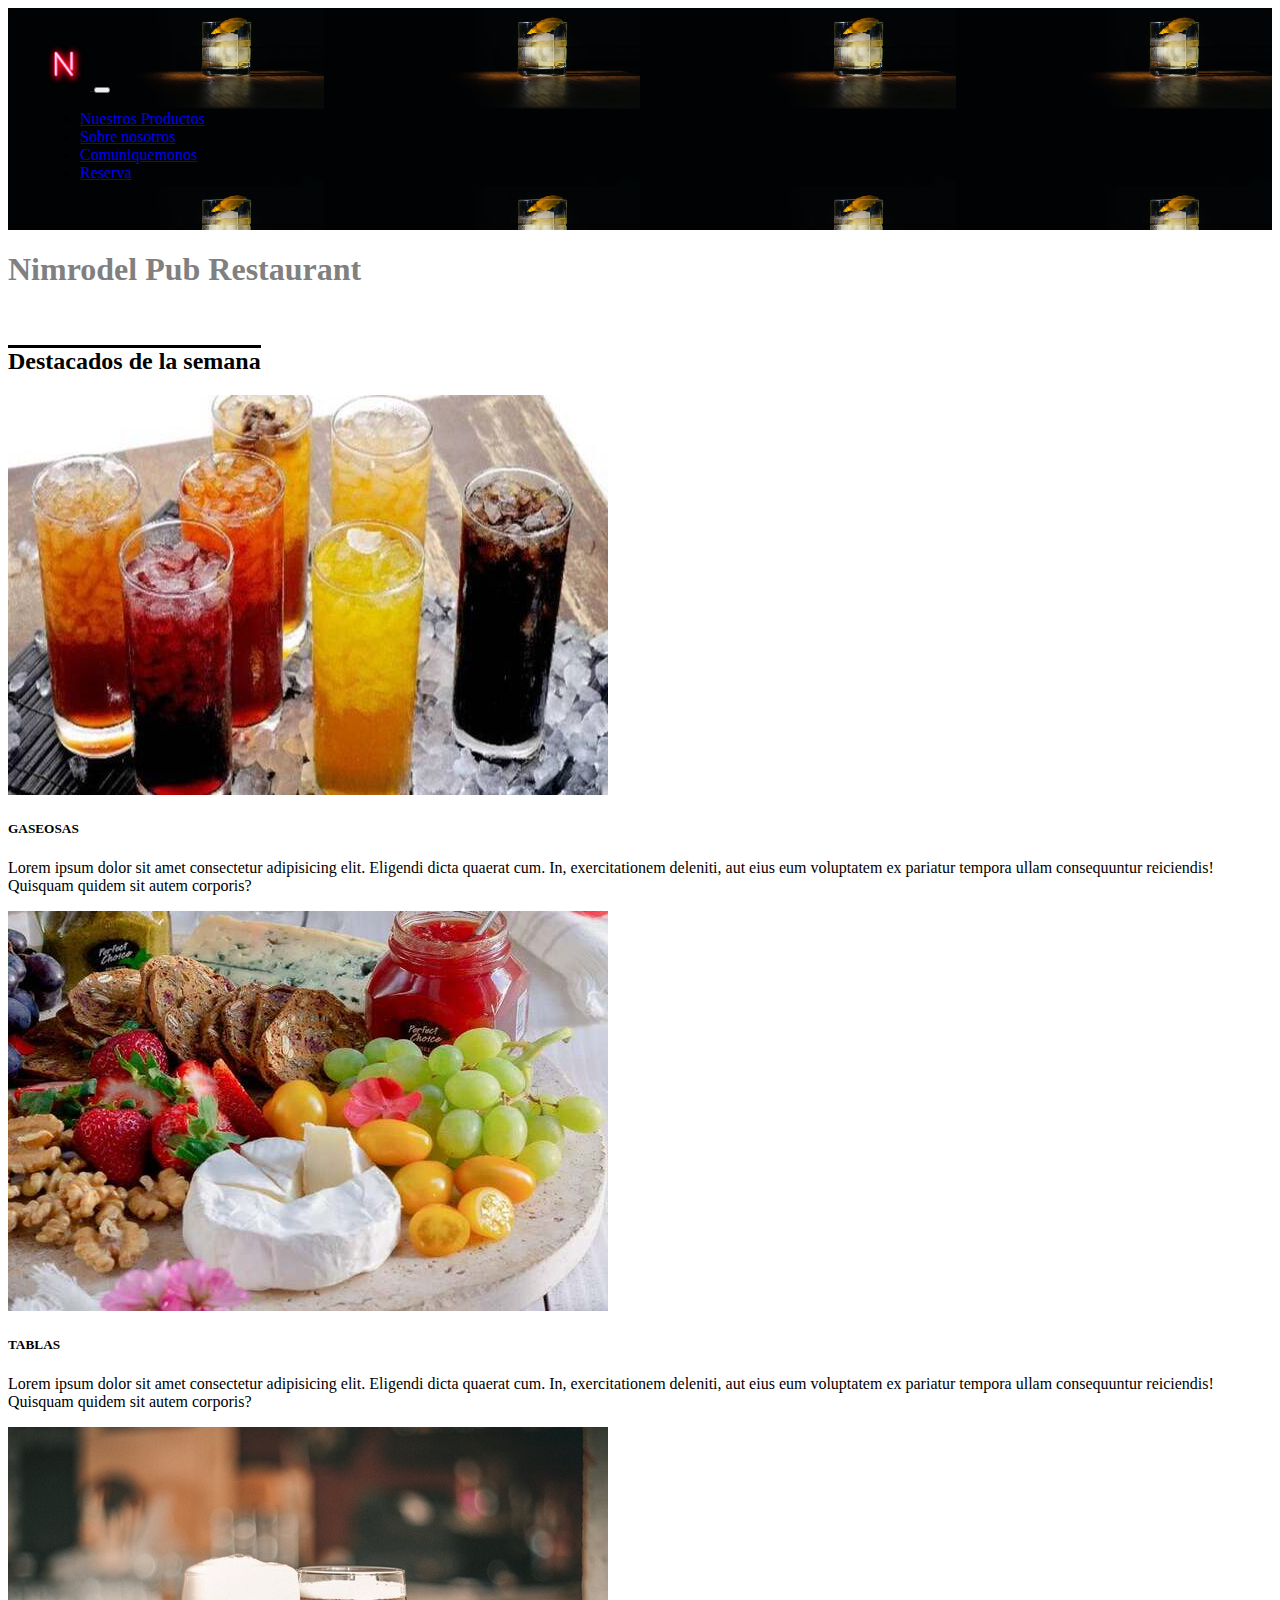
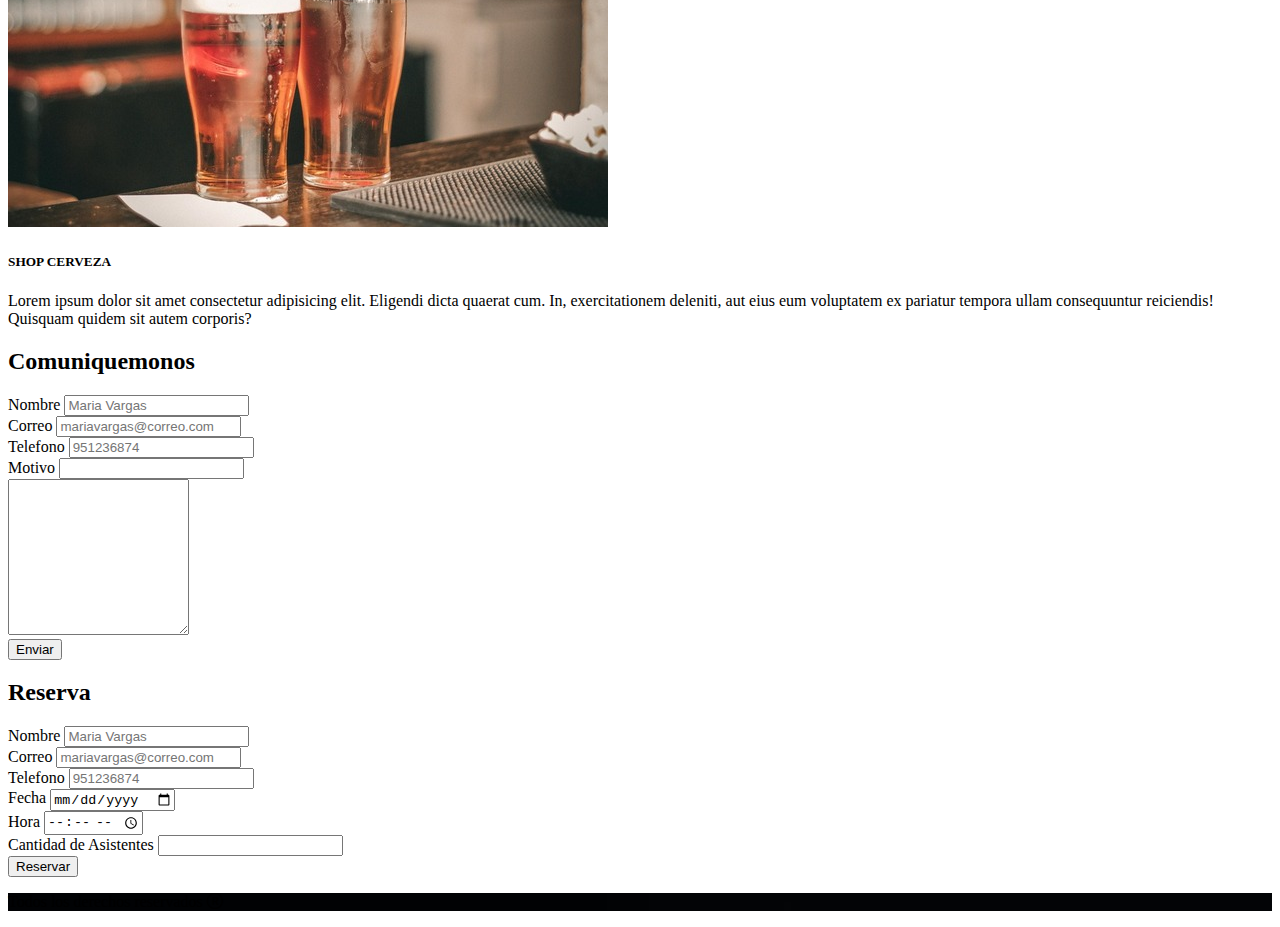
<file: index.html>
<!DOCTYPE html>
<html lang="es">

<head>
    <!-- Metadata -->
    <meta charset="UTF-8">
    <meta name="author" content="JIgnacioGO">
    <meta name="description" content="Pub Restaurant ">
    <meta http-equiv="X-UA-Compatible" content="IE=edge">
    <meta name="viewport" content="width=device-width, initial-scale=1.0">
    <!-- Titulo -->
    <title>NINRODEL Restaurant y Pub</title>
    <!-- Favicon -->
    <link rel="icon" type="image/x-icon" href="Assets/img/n.png">
    <!-- CSS -->
    <link rel="stylesheet" href="Assets/CSS/style.css">
    <!-- Bootstrap -->
    <link href="https://cdn.jsdelivr.net/npm/bootstrap@5.2.3/dist/css/bootstrap.min.css" rel="stylesheet"
        integrity="sha384-rbsA2VBKQhggwzxH7pPCaAqO46MgnOM80zW1RWuH61DGLwZJEdK2Kadq2F9CUG65" crossorigin="anonymous">
    <!-- Bootstrap Icons -->
    <link rel="stylesheet" href="https://cdn.jsdelivr.net/npm/bootstrap-icons@1.10.4/font/bootstrap-icons.css">
</head>

<body>
    <!-- Barra de Navegacion (Navbar) -->
    <nav class="navbar navbar-expand-lg navbar-dark bg-dark">
        <div class="container-fluid">
            <a class="navbar-brand" href="#">
                <img src="Assets/img/n.png" width="50" alt="logo de la pagina web Ninrodel">
            </a>
            <button class="navbar-toggler" type="button" data-bs-toggle="collapse" data-bs-target="#navbar-toggler"
                aria-controls="navbarTogglerDemo01" aria-expanded="false" aria-label="Toggle navigation">
                <span class="navbar-toggler-icon"></span>
            </button>
            <div class="collapse navbar-collapse" id="navbar-toggler">
                <ul class="navbar-nav elementos-navbar justify-content-center align-items-center">
                    <li class="nav-item">
                        <a class="nav-link active" aria-current="page" href="#productos">Nuestros Productos</a>
                    </li>
                    <li class="nav-item">
                        <a class="nav-link" href="#">Sobre nosotros</a>
                    </li>
                    <li class="nav-item">
                        <a class="nav-link" href="#comuniquemonos">Comuniquemonos</a>
                    </li>
                    <li class="nav-item">
                        <a class="nav-link" href="#reserva">Reserva</a>
                    </li>
                </ul>
            </div>
        </div>
    </nav>

    <!-- Titulo -->
    <section class="container d-flex flex-column justify-content-center align-items-center">
        <div class="row titulo1 mt-4 mb-4">
            <div class="col text-center">
                <h1>Nimrodel Pub Restaurant</h1> <br>
            </div>
        </div>
        <div class="row titulo2">
            <div class="col text-center">
                <h2><span>Destacados de la semana</span></h2>
            </div>
        </div>
    </section>

    <!-- Productos -->
    <section id="productos" class="container mt-5 text-center">
        <div class="row">
            <div class="card col-12 col-lg-4">
                <img src="Assets/img/bebidas.jpg" class="card-img-top" alt="Bebidas">
                <div class="card-body">
                    <h5 class="card-title">GASEOSAS</h5>
                    <p class="card-text">Lorem ipsum dolor sit amet consectetur adipisicing elit. Eligendi dicta quaerat
                        cum. In, exercitationem deleniti, aut eius eum voluptatem ex pariatur tempora ullam consequuntur
                        reiciendis! Quisquam quidem sit autem corporis?</p>
                </div>
            </div>
            <div class="card col-12 col-lg-4">
                <img src="Assets/img/tablas.jpg" class="card-img-top" alt="Bebidas">
                <div class="card-body">
                    <h5 class="card-title">TABLAS</h5>
                    <p class="card-text">Lorem ipsum dolor sit amet consectetur adipisicing elit. Eligendi dicta quaerat
                        cum. In, exercitationem deleniti, aut eius eum voluptatem ex pariatur tempora ullam consequuntur
                        reiciendis! Quisquam quidem sit autem corporis?</p>
                </div>
            </div>
            <div class="card col-12 col-lg-4">
                <img src="Assets/img/shop.jpeg" class="card-img-top" alt="Bebidas">
                <div class="card-body">
                    <h5 class="card-title">SHOP CERVEZA</h5>
                    <p class="card-text">Lorem ipsum dolor sit amet consectetur adipisicing elit. Eligendi dicta quaerat
                        cum. In, exercitationem deleniti, aut eius eum voluptatem ex pariatur tempora ullam consequuntur
                        reiciendis! Quisquam quidem sit autem corporis?</p>
                </div>
            </div>

        </div>


    </section>

    <!-- Comuniquemonos -->
    <section id="comuniquemonos" class="container formulario mt-4 pt-3 col-7 text-center bg-dark text-light rounded-2">
        <h2 class="mb-4">Comuniquemonos</h2>
        <form class="form-inline col-6 mx-auto align-items-center" method="POST" action="pagina-contacto.html">
            <div class="mb-3 d-flex align-items-center">
                <label for="InputName" class="form-label me-2">Nombre</label>
                <input class="form-control form-control-sm rounded-0" type="text" id="InputName"
                    placeholder="Maria Vargas">
            </div>

            <div class="mb-3 d-flex align-items-center">
                <label for="InputEmail" class="form-label me-2">Correo</label>
                <input type="email" class="form-control form-control-sm rounded-0" id="InputEmail"
                    placeholder="mariavargas@correo.com">
            </div>

            <div class="mb-3 d-flex align-items-center">
                <label for="InputPhone" class="form-label me-2">Telefono</label>
                <input type="tel" class="form-control form-control-sm rounded-0" id="InputPhone"
                    placeholder="951236874">
            </div>

            <div class="mb-3 d-flex align-items-center">
                <label for="InputMotivo" class="form-label me-2">Motivo</label>
                <input type="text" class="form-control form-control-sm rounded-0" id="InputMotivo">
            </div>
            <div>
                <textarea class="form-control rounded-0" id="InputTextMotivo" rows="10"></textarea>
            </div>

            <button type="submit" class="btn btn-secondary mt-3 mb-3 rounded-0">Enviar</button>
        </form>
    </section>

    <!-- Reserva -->
    <section id="reserva" class="container formulario mt-4 mb-4 pt-3 col-7 text-center bg-dark text-light rounded-2">
        <h2 class="mb-4">Reserva</h2>
        <form class="form-inline col-6 mx-auto align-items-center" method="POST" action="pagina-reserva.html">
            <div class="mb-3 d-flex align-items-center">
                <label for="InputName" class="form-label me-2">Nombre</label>
                <input class="form-control form-control-sm rounded-0" type="text" id="InputName"
                    placeholder="Maria Vargas">
            </div>

            <div class="mb-3 d-flex align-items-center">
                <label for="InputEmail" class="form-label me-2">Correo</label>
                <input type="email" class="form-control form-control-sm rounded-0" id="InputEmail"
                    placeholder="mariavargas@correo.com">
            </div>

            <div class="mb-3 d-flex align-items-center">
                <label for="InputPhone" class="form-label me-2">Telefono</label>
                <input type="tel" class="form-control form-control-sm rounded-0" id="InputPhone"
                    placeholder="951236874">
            </div>

            <div class="mb-3 d-flex align-items-center">
                <label for="InputFecha" class="form-label me-2">Fecha</label>
                <input type="date" class="form-control form-control-sm rounded-0" id="InputFecha">
            </div>

            <div class="mb-3 d-flex align-items-center">
                <label for="InputHora" class="form-label me-2">Hora</label>
                <input type="time" class="form-control form-control-sm rounded-0" id="InputHora">
            </div>

            <div class="mb-3 d-flex align-items-center">
                <label for="InputCantidad" class="form-label me-2">Cantidad de Asistentes</label>
                <input type="number" class="form-control form-control-sm rounded-0" id="InputCantidad">
            </div>

            <button type="submit" class="btn btn-secondary mt-3 mb-3 rounded-0">Reservar</button>
        </form>
    </section>

    <!-- Pie de Pagina (footer) -->
    <footer class="container-fluid bg-black text-center text-light p-5 mt-4">
        <p>Todos los derechos reservados 
        <i class="bi bi-r-circle"></i>
        </p>
    </footer>


    <!-- Scripts Bootstrap -->
    <script src="https://cdn.jsdelivr.net/npm/bootstrap@5.2.3/dist/js/bootstrap.bundle.min.js"
        integrity="sha384-kenU1KFdBIe4zVF0s0G1M5b4hcpxyD9F7jL+jjXkk+Q2h455rYXK/7HAuoJl+0I4"
        crossorigin="anonymous"></script>
</body>

</html>
</file>
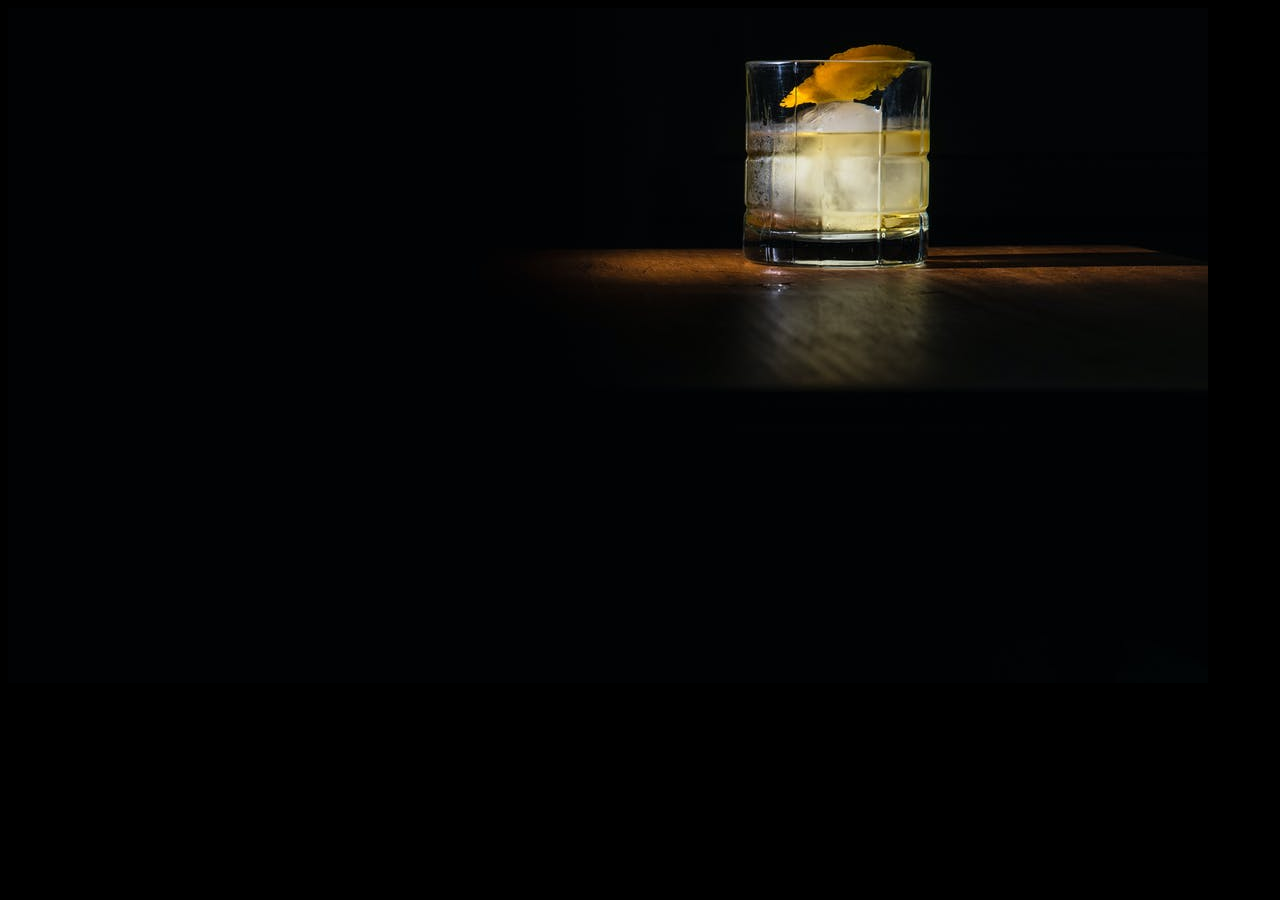
<file: pagina-contacto.html>
<!DOCTYPE html>
<html lang="es">

<head>
    <!-- Metadata -->
    <meta charset="UTF-8">
    <meta name="author" content="JIgnacioGO">
    <meta name="description" content="Pub Restaurant ">
    <meta http-equiv="X-UA-Compatible" content="IE=edge">
    <meta name="viewport" content="width=device-width, initial-scale=1.0">
    <!-- Titulo -->
    <title>NINRODEL Restaurant y Pub</title>
    <!-- Favicon -->
    <link rel="icon" type="image/x-icon" href="Assets/img/n.png">
    <!-- CSS -->
    <link rel="stylesheet" href="Assets/CSS/style.css">
    <!-- Bootstrap -->
    <link href="https://cdn.jsdelivr.net/npm/bootstrap@5.2.3/dist/css/bootstrap.min.css" rel="stylesheet"
        integrity="sha384-rbsA2VBKQhggwzxH7pPCaAqO46MgnOM80zW1RWuH61DGLwZJEdK2Kadq2F9CUG65" crossorigin="anonymous">
    <!-- Bootstrap Icons -->
    <link rel="stylesheet" href="https://cdn.jsdelivr.net/npm/bootstrap-icons@1.10.4/font/bootstrap-icons.css">
    <style>
        body {
            background-color: black;
        }
    </style>
</head>

<body class="contacto">
    <section class="container-fluid d-flex align-content-center justify-content-center p-5 text-center col-12 bg-black">
        <div class="card bg-black text-light col-6">
            <img src="Assets/img/fondo.jpg" class="card-img-top" alt="vaso de cerveza">
            <div class="card-body">
                <h3 class="card-text ">Su formulario ha sido rellenado con exito! muy pronto nos comunicaremos con usted
                </h3>
            </div>
        </div>
    </section>


    <!-- Scripts Bootstrap -->
    <script src="https://cdn.jsdelivr.net/npm/bootstrap@5.2.3/dist/js/bootstrap.bundle.min.js"
        integrity="sha384-kenU1KFdBIe4zVF0s0G1M5b4hcpxyD9F7jL+jjXkk+Q2h455rYXK/7HAuoJl+0I4"
        crossorigin="anonymous"></script>
</body>

</html>
</file>
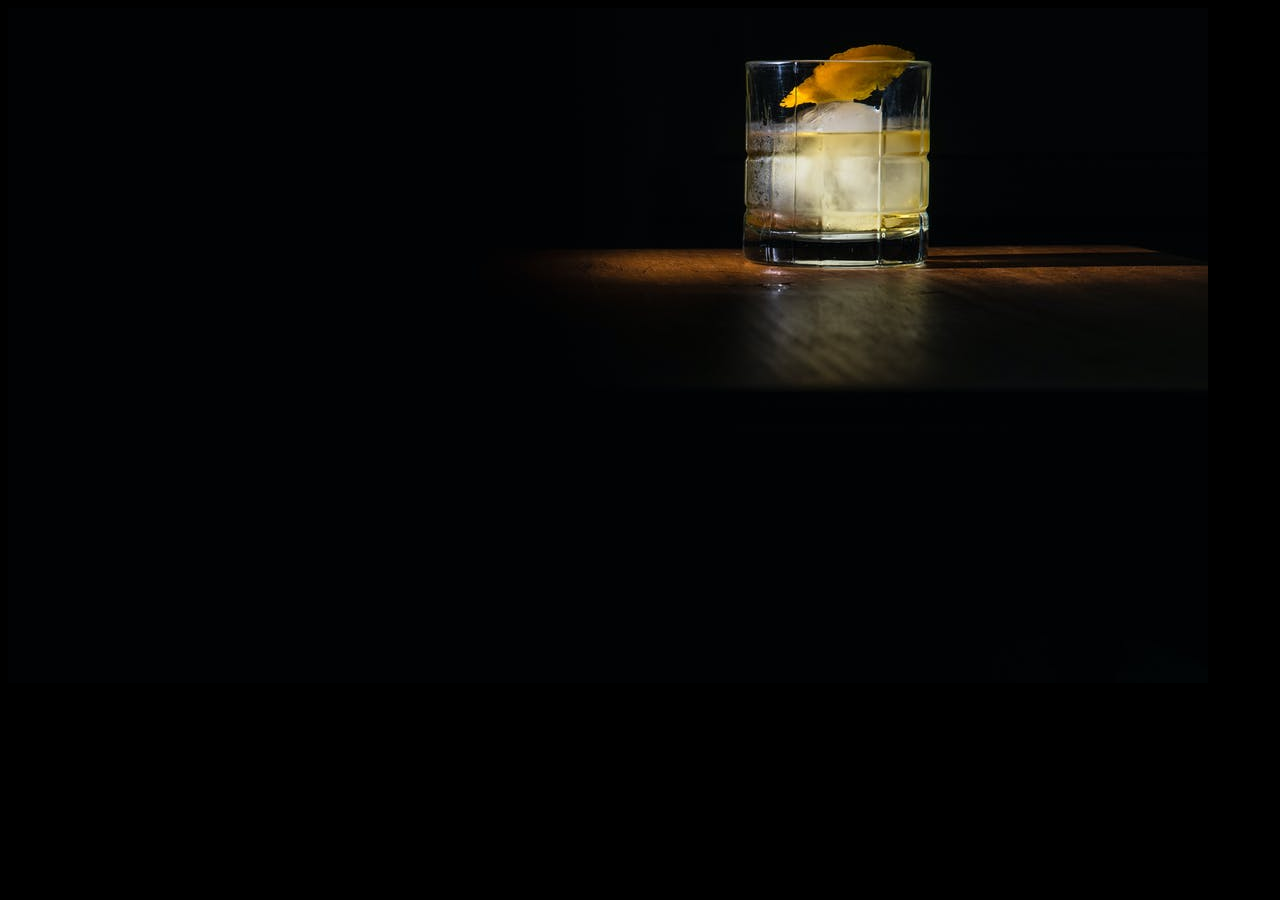
<file: pagina-reserva.html>
<!DOCTYPE html>
<html lang="es">

<head>
    <!-- Metadata -->
    <meta charset="UTF-8">
    <meta name="author" content="JIgnacioGO">
    <meta name="description" content="Pub Restaurant ">
    <meta http-equiv="X-UA-Compatible" content="IE=edge">
    <meta name="viewport" content="width=device-width, initial-scale=1.0">
    <!-- Titulo -->
    <title>NINRODEL Restaurant y Pub</title>
    <!-- Favicon -->
    <link rel="icon" type="image/x-icon" href="Assets/img/n.png">
    <!-- CSS -->
    <link rel="stylesheet" href="Assets/CSS/style.css">
    <!-- Bootstrap -->
    <link href="https://cdn.jsdelivr.net/npm/bootstrap@5.2.3/dist/css/bootstrap.min.css" rel="stylesheet"
        integrity="sha384-rbsA2VBKQhggwzxH7pPCaAqO46MgnOM80zW1RWuH61DGLwZJEdK2Kadq2F9CUG65" crossorigin="anonymous">
    <!-- Bootstrap Icons -->
    <link rel="stylesheet" href="https://cdn.jsdelivr.net/npm/bootstrap-icons@1.10.4/font/bootstrap-icons.css">
    <style>
        body {
            background-color: black;
        }
    </style>
</head>

<body class="contacto">
    <section class="container-fluid d-flex align-content-center justify-content-center p-5 text-center col-12 bg-black">
        <div class="card bg-black text-light col-6">
            <img src="Assets/img/fondo.jpg" class="card-img-top" alt="vaso de cerveza">
            <div class="card-body">
                <h3 class="card-text ">Su reserva ha sido creada con exito! muy pronto nos comunicaremos con usted para realizar la confirmación.
                </h3>
            </div>
        </div>
    </section>


    <!-- Scripts Bootstrap -->
    <script src="https://cdn.jsdelivr.net/npm/bootstrap@5.2.3/dist/js/bootstrap.bundle.min.js"
        integrity="sha384-kenU1KFdBIe4zVF0s0G1M5b4hcpxyD9F7jL+jjXkk+Q2h455rYXK/7HAuoJl+0I4"
        crossorigin="anonymous"></script>
</body>

</html>
</file>
<file: Assets/CSS/style.css>
/* Barra de Navegacion (Navbar) */
.navbar {
    padding: 2rem;
    background-image: url(/Assets/img/fondo.jpg);
}

/* Titulo */
.titulo1 h1 {
    color: gray;
}

.titulo2 span {
    border-top: 3px solid black;
}

/* Pie de Pagina (footer) */
footer {
    background-image: url(/Assets/img/fondo.jpg);
    background-size: 100%;

}


/* Adaptable (responsivo) */
@media screen and (min-width: 992px) {
    .navbar {
        background-size: 25%;
    }

    .elementos-navbar {
        margin-left: auto;
        margin-right: 2rem;
    }
}

@media screen and (max-width: 991px) {
    .navbar {
        background-size: 50%;
    }
    .formulario {
        display: none;
    }
}

@media screen and (max-width: 768px) {
    .navbar {
        background-size: 100%;
    }


}
</file>
